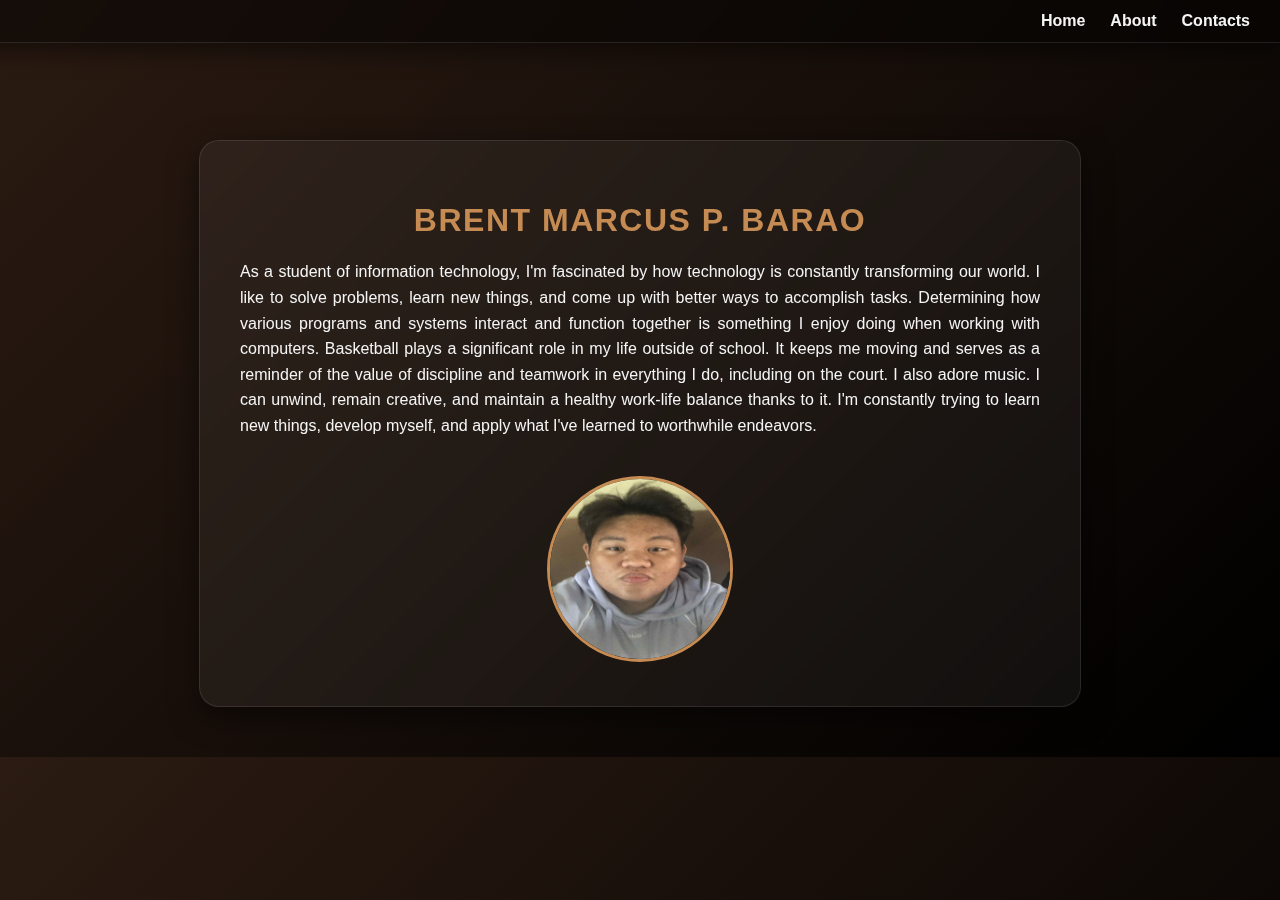
<file: index.html>
<!DOCTYPE html>
<html lang="en">
<head>
    <meta charset="UTF-8">
    <meta name="viewport" content="width=device-width, initial-scale=1.0">
    <title>My Portfolio</title>
    <link rel="stylesheet" href="style.css">
</head>
<body>
    <nav>
        <ul>
            <li><a href="#">Home</a></li>
            <li><a href="about.html">About</a></li>
            <li><a href="contacts.html">Contacts</a></li>
        </ul>
    </nav>
    <main>
        <header>
            <h1>BRENT MARCUS P. BARAO</h1>
            <p> As a student of information technology, I'm fascinated by how technology is constantly transforming our world.  I like to solve problems, learn new things, and come up with better ways to accomplish tasks.  Determining how various programs and systems interact and function together is something I enjoy doing when working with computers.

 Basketball plays a significant role in my life outside of school.  It keeps me moving and serves as a reminder of the value of discipline and teamwork in everything I do, including on the court.

 I also adore music.  I can unwind, remain creative, and maintain a healthy work-life balance thanks to it.

 I'm constantly trying to learn new things, develop myself, and apply what I've learned to worthwhile endeavors.</p>
            <img src="brent.jpg" alt="">
        </header>
    </main>
</body>
</html>
</file>
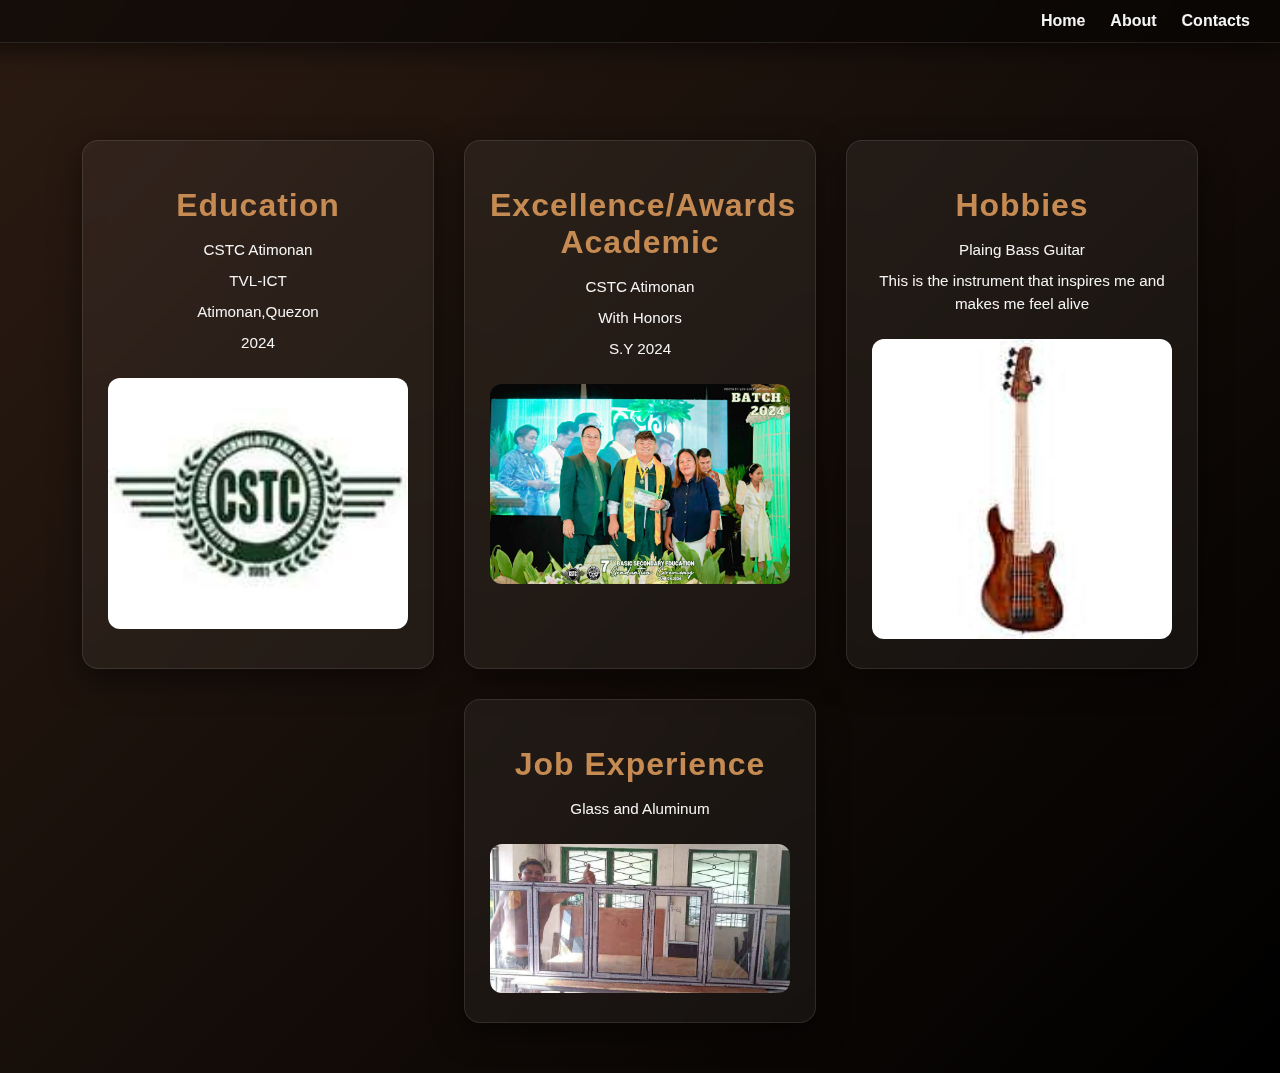
<file: about.html>
<!DOCTYPE html>
<html lang="en">
<head>
    <meta charset="UTF-8">
    <meta name="viewport" content="width=device-width, initial-scale=1.0">
    <title>My Portfolio</title>
    <link rel="stylesheet" href="style.css">
</head>
<body>
    <nav>
        <ul>
            <li><a href="index.html">Home</a></li>
            <li><a href="#">About</a></li>
            <li><a href="contacts.html">Contacts</a></li>
        </ul>
    </nav>
    <div class="Container">
        <div class="pic">
        <h1>Education</h1>
        <p>CSTC Atimonan</p>
        <p>TVL-ICT</p>
        <p>Atimonan,Quezon</p>
        <p>2024</p>

        <img src="cstc.jpg" alt="">
        </div>
         <div class="pic">
        <h1>Excellence/Awards Academic</h1>
        <p>CSTC Atimonan</p>
        <p>With Honors</p>
        <p>S.Y 2024</p>

        <img src="grad.jpg" alt="">
        </div>
         <div class="pic">
        <h1>Hobbies</h1>
        <p>Plaing Bass Guitar</p>
        <p>This is the instrument that inspires me and makes me feel alive</p>

        <img src="bass.jpg" alt="">
        </div>

           <div class="pic">
        <h1>Job Experience</h1>
        <p>Glass and Aluminum</p>
        <img src="al.jpg" alt="">
        </div>

    </div>
</body>
</html>
</file>
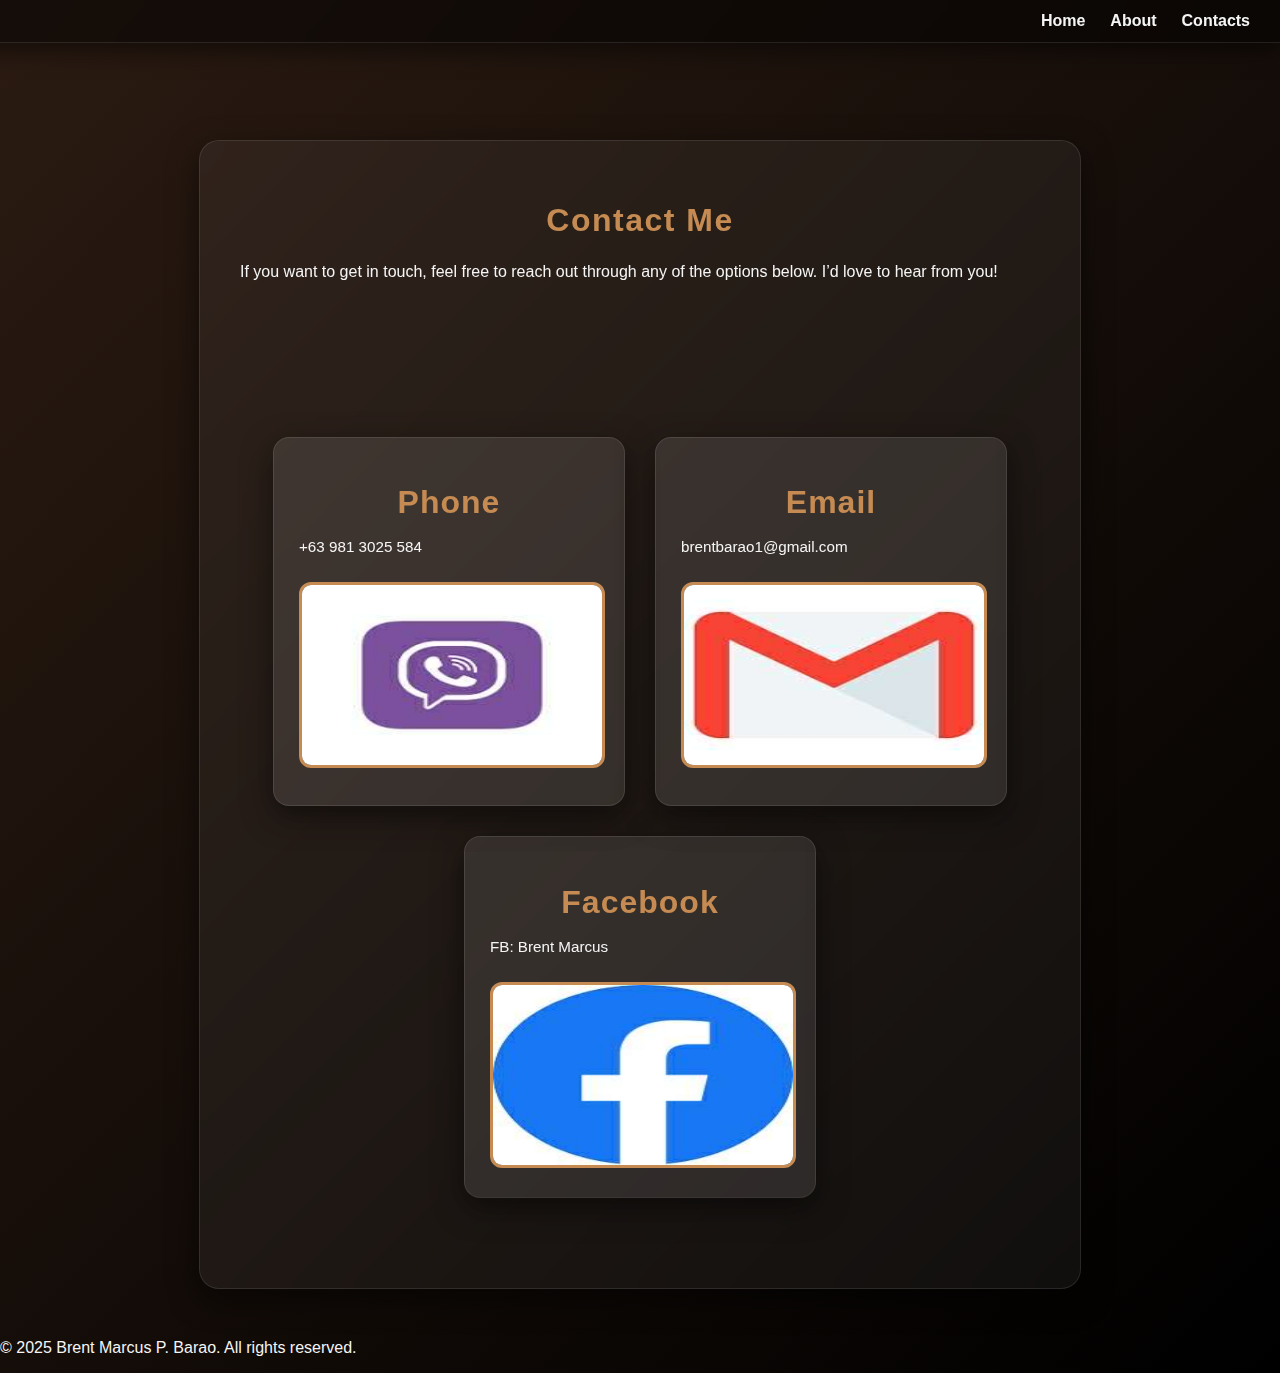
<file: contacts.html>
<!DOCTYPE html>
<html lang="en">
<head>
    <meta charset="UTF-8">
    <meta name="viewport" content="width=device-width, initial-scale=1.0">
    <title>Contacts</title>
    <link rel="stylesheet" href="style.css">
</head>
<body>
    <nav>
        <ul>
            <li><a href="index.html">Home</a></li>
            <li><a href="about.html">About</a></li>
            <li><a href="#">Contacts</a></li>
        </ul>
    </nav>

    <main>
        <h1>Contact Me</h1>
        <p>If you want to get in touch, feel free to reach out through any of the options below. I’d love to hear from you!</p>
        <div class="Container">
            <div class="pic">
                <h1>Phone</h1>
                <p>+63 981 3025 584</p>
                <img src="phone.jpg" alt="">
                <p><a href="https://www.viber.com/en/"></a></p>
            </div>
            <div class="pic">
                <h1>Email</h1>
                <p>brentbarao1@gmail.com</p>
                <img src="mail.jpg" alt="">
            </div>
            <div class="pic">
                <h1>Facebook</h1>
                <p><a href="https://www.facebook.com/brent.marcus.barao.2024" target="_blank" style="color:#f5f5f5; text-decoration:none;">FB: Brent Marcus</a></p>
               <a href=""></a> <img src="fb.jpg" alt="">
            </div>
        </div>
    </main>
    <footer>
        <p>&copy; 2025 Brent Marcus P. Barao. All rights reserved.</p>
    </footer>
</body>
</html>
</file>
<file: style.css>
body {
  margin: 0;
  font-family: 'Poppins', sans-serif;
  background: linear-gradient(135deg, #2b1b12, #000000);
  color: #f5f5f5;
}
nav {
  background: rgba(0, 0, 0, 0.5);
  backdrop-filter: blur(10px);
  padding: 12px 30px;
  position: fixed;
  top: 0;
  right: 0;
  width: 100%;
  display: flex;
  justify-content: flex-end;
  box-shadow: 0 8px 25px rgba(0,0,0,0.5);
  z-index: 100;
  border-bottom: 1px solid rgba(255,255,255,0.1);
}
nav ul {
  list-style: none;
  display: flex;
  gap: 25px;
  margin: 0;
}
nav a {
  color: #f5f5f5;
  text-decoration: none;
  font-weight: 600;
  transition: 0.3s;
}
nav a:hover {
  color: #c58b52;
  border-bottom: 2px solid #c58b52;
}


.Container {
  display: flex;
  flex-wrap: wrap;
  justify-content: center;
  gap: 30px;
  padding: 140px 20px 50px; 
}

.Container .pic {
  background: rgba(255,255,255,0.05);
  backdrop-filter: blur(10px);
  padding: 25px;
  border-radius: 16px;
  text-align: center;
  width: 300px;
  box-shadow: 0 10px 30px rgba(0,0,0,0.5);
  transition: transform 0.4s, box-shadow 0.4s;
  border: 1px solid rgba(255,255,255,0.1);
}
.Container .pic:hover {
  transform: translateY(-10px) scale(1.03);
  box-shadow: 0 15px 35px rgba(0,0,0,0.7);
}
.Container .pic h1 {
  color: #c58b52;
  margin-bottom: 15px;
  letter-spacing: 1px;
}
.Container .pic p {
  font-size: 0.95rem;
  line-height: 1.5;
  margin: 8px 0;
  color: #f5f5f5;
}
.Container .pic img {
  width: 100%;
  border-radius: 12px;
  margin-top: 15px;
  transition: transform 0.4s;
}
.Container .pic img:hover {
  transform: scale(1.08) rotate(1deg);
}


main {
  max-width: 800px;
  margin: 140px auto 50px;
  background: rgba(255, 255, 255, 0.05);
  backdrop-filter: blur(12px);
  padding: 40px;
  border-radius: 20px;
  text-align: center;
  box-shadow: 0 10px 30px rgba(0, 0, 0, 0.5);
  border: 1px solid rgba(255,255,255,0.1);
}
main h1 {
  color: #c58b52;
  letter-spacing: 1.5px;
  margin-bottom: 20px;
}
main p {
  text-align: justify;
  line-height: 1.6;
  font-size: 1rem;
  margin: 12px 0;
}
main img {
  width: 180px;
  height: 180px;
  border-radius: 50%;
  border: 3px solid #c58b52;
  margin-top: 25px;
  transition: transform 0.4s;
}
main img:hover {
  transform: scale(1.08) rotate(2deg);
}


@media (max-width: 900px) {
  .Container {
    flex-direction: column;
    align-items: center;
  }
  .Container .pic {
    width: 90%;
  }
  main {
    width: 90%;
    margin: 140px auto 50px;
  }
}
</file>
